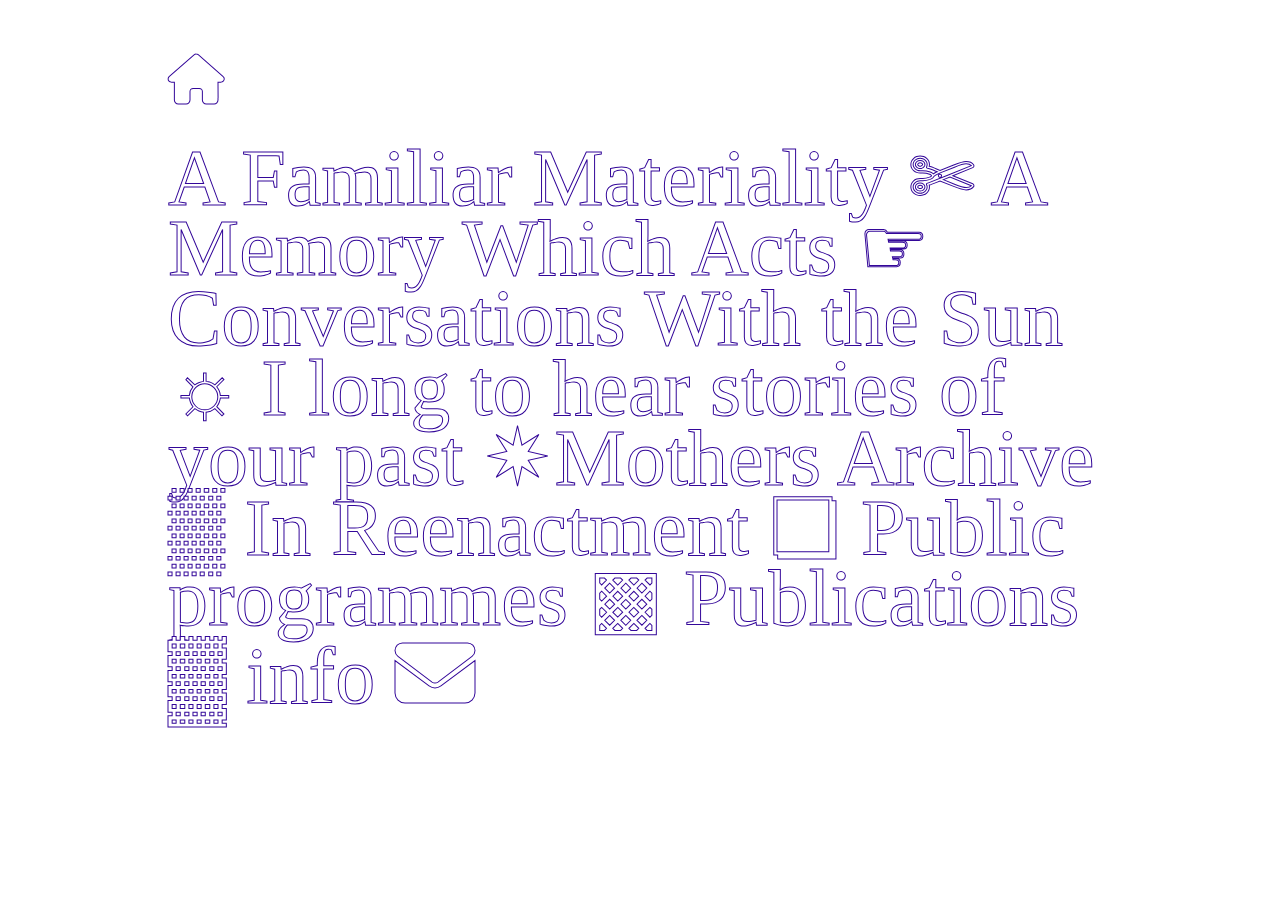
<file: index.html>
<!DOCTYPE html>
<html>
<title>Martina Farrugia</title>
<body>
  <meta name="viewport" content="width=device-width, initial-scale=1.0">

  <link rel="stylesheet" href="https://cdnjs.cloudflare.com/ajax/libs/font-awesome/6.7.2/css/all.min.css">
</head>
<a href="index.html">
  <h1><i class="fa-solid fa-house"></i></h1>
</a>


<p>
<a href="afamiliarmateriality.html"><span>A Familiar Materiality ✄ </span></a>
<a href="amemorywhichacts.html"><span>A Memory Which Acts ☞ </span></a>
<a href="conversationswiththesun.html"><span>Conversations With the Sun ☼ </span></a>
<a href="ilongtohearstoriesofyourpast.html"><span>I long to hear stories of your past ✷</span></a>
<a href="mothersarchive.html"><span>Mothers Archive ▒ </span></a>
<a href="inreenactment.html"><span>In Reenactment ❏ </span></a>
<!-- <a href="astreamofconsciousness.html"><span>A stream of consciousness ☟ </span></a> -->
<a href="publicprograms.html"><span>Public programmes ▩ </span></a>
<a href="publications.html"><span>Publications ▓ </span></a>
<a href="information.html">
  <span>info <i class="fa-solid fa-envelope"></i></span>
</a>
</p>
</body>
</html>

<style>

   /* this is to prevent the hyperlinks from getting the blue and purple hover */
a {
  text-decoration: none;   
  color: inherit;          
}

a:visited {
  color: inherit;          
}

a:hover {
  color: inherit;         
}
h2 {
  text-align: right;
   font-size: 40px;
  color: white;
  -webkit-text-stroke: 0.01px #330799;

}
p {
 text-align: left;
  text-justify: inter-word;
  position: relative;
  width: 100%;
}
body {
font-family: 'Times New Roman', Times, serif;
 padding-left: 160px;
 padding-right: 160px;
 padding-top: 10px;
 padding-bottom: 10px;
}
span {
  font-size: 80px;
  line-height: 70px;
  color: white;
  -webkit-text-stroke: 1px #330799;
}
span:hover {
  font-size: 80px;
   color: #71be52;
     -webkit-text-stroke: 1px #71be52;

}
h1 {
    font-size:50px;
    font-family: sans-serif;
  color: white;
  -webkit-text-stroke: 1px #330799; }
h1:hover {
  font-size: 50px;
   color: #71be52;
     -webkit-text-stroke: 1px #71be52;
  font-style: italic;
}

@media (max-width: 768px) {

  body {
    padding-left: 20px;
    padding-right: 20px;
  }

  p {
    text-align: left;
  }

  span {
    font-size: 40px;
    line-height: 38px;
    -webkit-text-stroke: 0.5px #330799;
  }

  span:hover {
    font-size: 42px;
    -webkit-text-stroke: 0.5px #71be52;
  }

  h1 {
    font-size: 36px;
    -webkit-text-stroke: 0.5px #330799;
  }

  h1:hover {
    font-size: 36px;
    -webkit-text-stroke: 0.5px #71be52;
  }
  
}
</style>
</file>
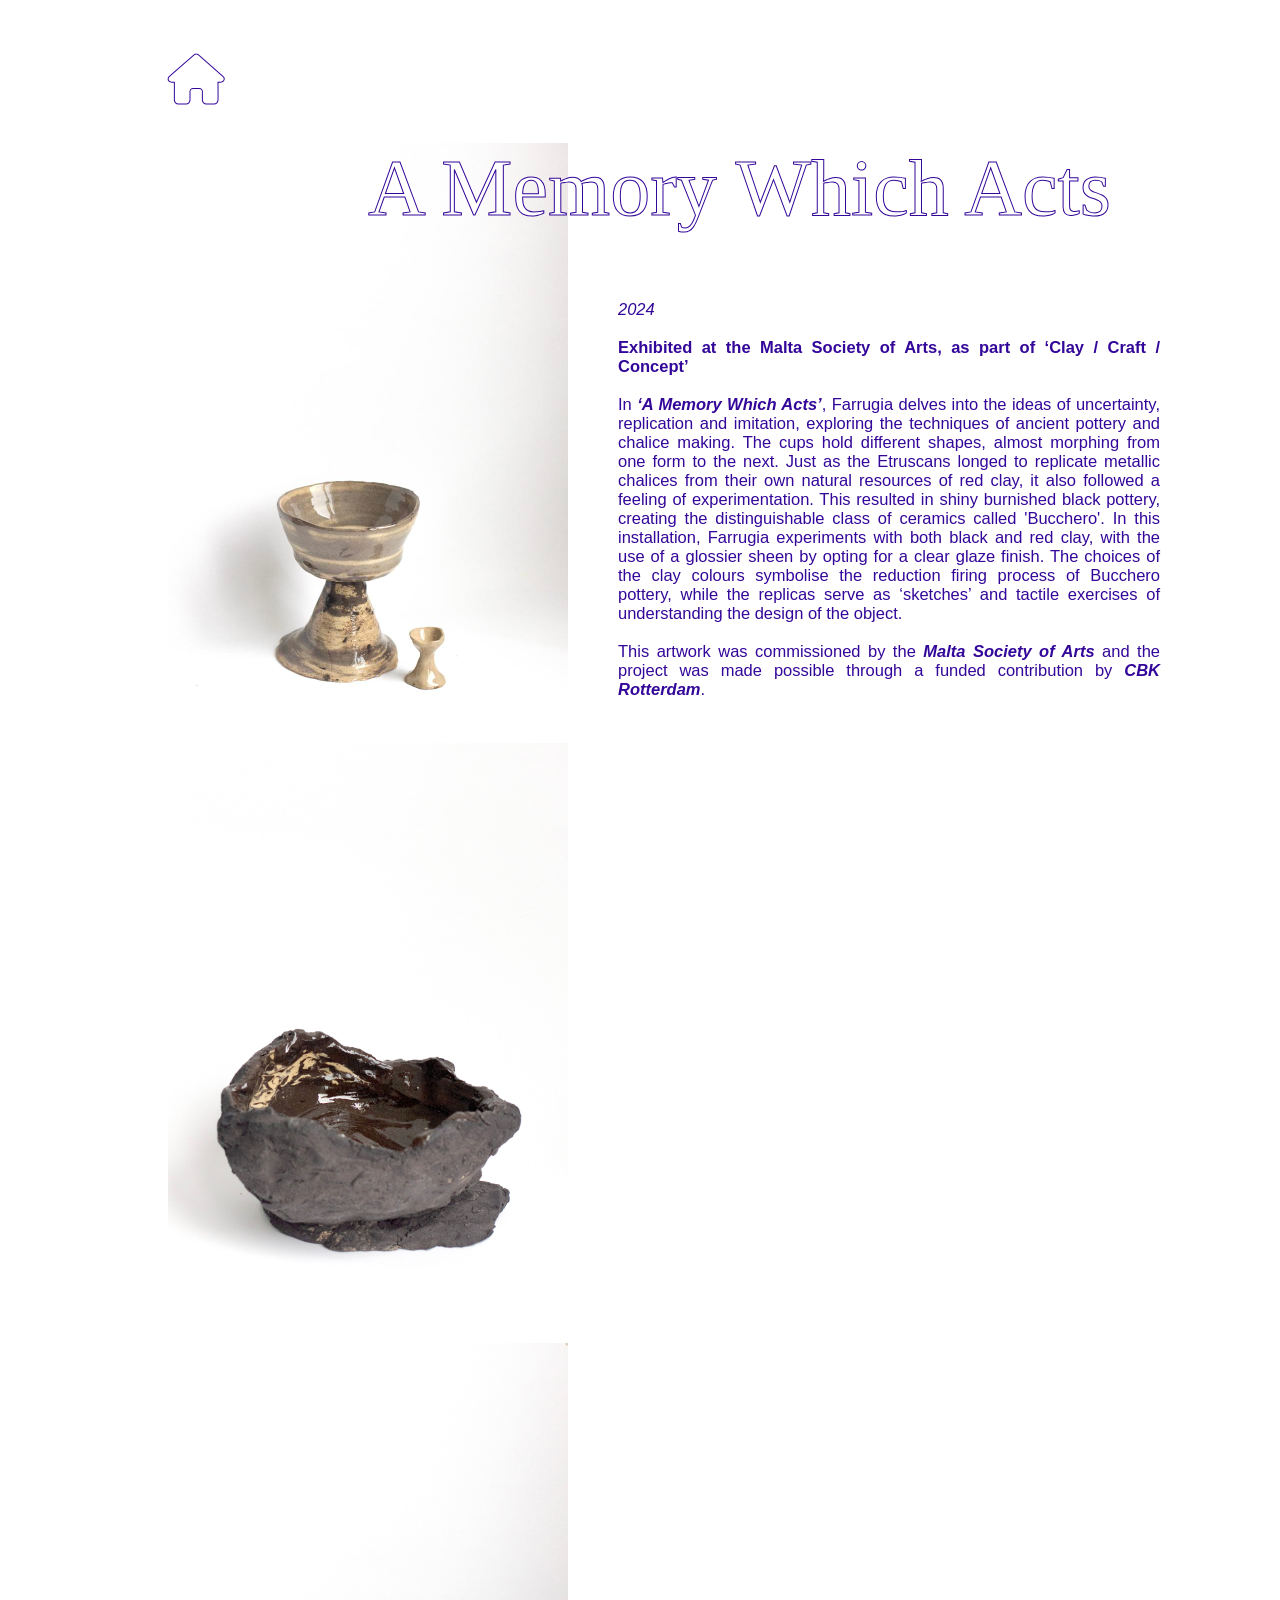
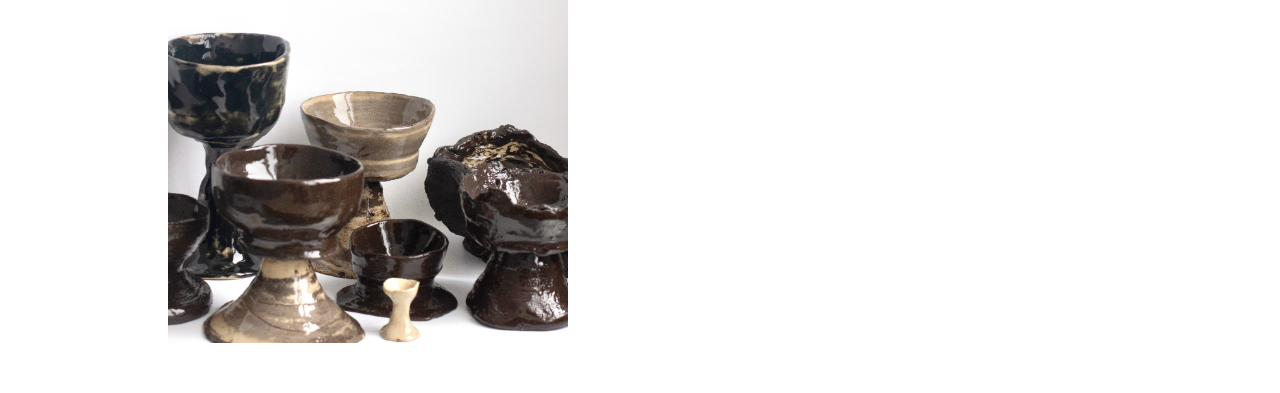
<file: amemorywhichacts.html>
<!DOCTYPE html>
<html>
<head>
    <meta name="viewport" content="width=device-width, initial-scale=1.0">
    <title>Martina Farrugia</title>
    <link rel="stylesheet" href="artworkpages.css">
</head>
<body>
    <link rel="stylesheet" href="https://cdnjs.cloudflare.com/ajax/libs/font-awesome/6.7.2/css/all.min.css">
</head>
<a href="index.html">
  <h1><i class="fa-solid fa-house"></i></h1>
</a>

<div class="content">

  <div class="fixed-column">
    <img src="amwa\chalice1.jpeg" alt="Description">
    <img src="amwa\chalice2.jpeg" alt="Description">
    <img src="amwa\chalice3.jpeg" alt="Description">
  </div>

 <span class="title">
A Memory Which Acts
  <img class="preview"
       src="diagrams/amwa.png">
</span>

  <p>
    <i>2024</i>
    <br><br>
<b>Exhibited at the Malta Society of Arts, as part of ‘Clay / Craft / Concept’</b>
    <br><br>
    In <i><b> ‘A Memory Which Acts’</i></b>, Farrugia delves into the ideas of uncertainty, replication and imitation, exploring the techniques of ancient pottery and chalice making. The cups hold different shapes, almost morphing from one form to the next. Just as the Etruscans longed to replicate metallic chalices from their own natural resources of red clay, it also followed a feeling of experimentation. This resulted in shiny burnished black pottery, creating the distinguishable class of ceramics called 'Bucchero'. In this installation, Farrugia experiments with both black and red clay, with the use of a glossier sheen by opting for a clear glaze finish. The choices of the clay colours symbolise the reduction firing process of Bucchero pottery, while the replicas serve as ‘sketches’ and tactile exercises of understanding the design of the object. 

    <br><br>

    This artwork was commissioned by the <i><b>Malta Society of Arts</i></b> and the project was made possible through a funded contribution by <i><b>CBK Rotterdam</i></b>.
  </p>

</div>
</body>
</html>
</file>
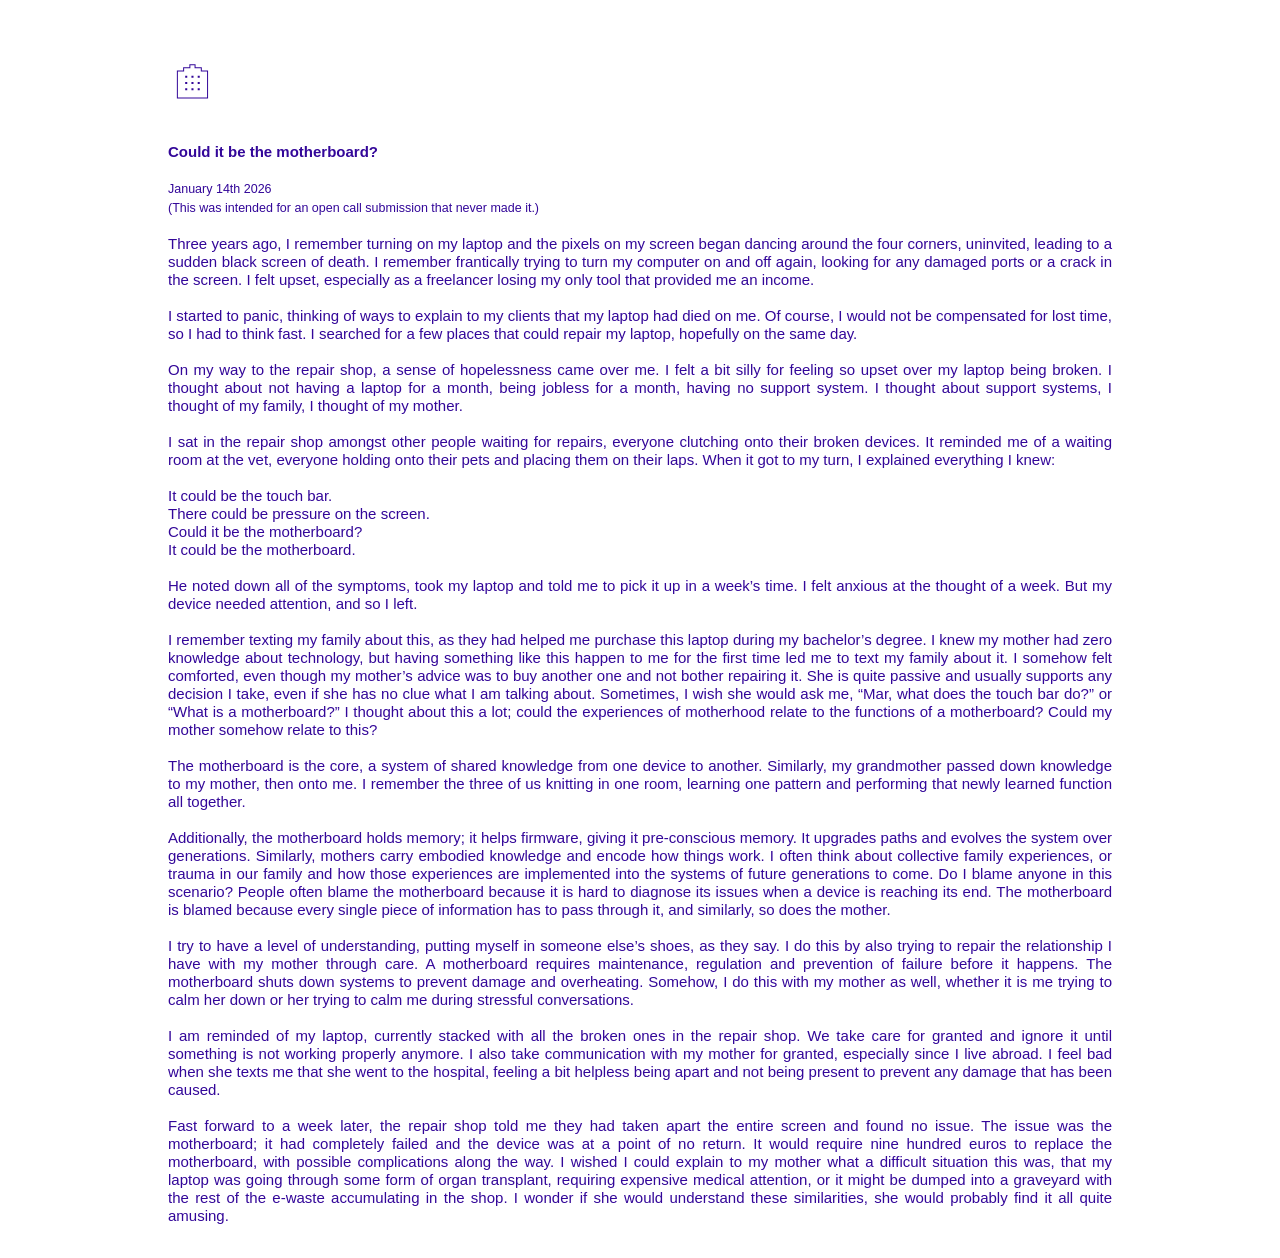
<file: astreamofconsciousness.html>
<!DOCTYPE html>
<html>
<title>Martina Farrugia</title>
<body>

<a href="martinafarrugia.html"><h1>🏠︎</h1></a>

<p>
    <b><large>Could it be the motherboard?</large></b>
    <br> <br>
    <small>January 14th 2026 <br>(This was intended for an open call submission that never made it.)</small>
<br><br>
Three years ago, I remember turning on my laptop and the pixels on my screen began dancing around the four corners, uninvited, 
leading to a sudden black screen of death. I remember frantically trying to turn my computer on and off again, looking for any 
damaged ports or a crack in the screen. I felt upset, especially as a freelancer losing my only tool that provided me an income.
<br><br>
I started to panic, thinking of ways to explain to my clients that my laptop had died on me. Of course, I would not be compensated 
for lost time, so I had to think fast. I searched for a few places that could repair my laptop, hopefully on the same day.
<br><br>

On my way to the repair shop, a sense of hopelessness came over me. I felt a bit silly for feeling so upset over my laptop being 
broken. I thought about not having a laptop for a month, being jobless for a month, having no support system. I thought about 
support systems, I thought of my family, I thought of my mother.
<br><br>

I sat in the repair shop amongst other people waiting for repairs, everyone clutching onto their broken devices. It reminded me
 of a waiting room at the vet, everyone holding onto their pets and placing them on their laps. When it got to my turn, I 
 explained everything I knew:
<br><br>

It could be the touch bar.
<br>
There could be pressure on the screen.
<br>
Could it be the motherboard?
<br>
It could be the motherboard.
<br><br>


He noted down all of the symptoms, took my laptop and told me to pick it up in a week’s time. I felt anxious at the thought of 
a week. But my device needed attention, and so I left.
<br><br>

I remember texting my family about this, as they had helped me purchase this laptop during my bachelor’s degree. I knew my
 mother had zero knowledge about technology, but having something like this happen to me for the first time led me to text my 
 family about it. I somehow felt comforted, even though my mother’s advice was to buy another one and not bother repairing it. 
 She is quite passive and usually supports any decision I take, even if she has no clue what I am talking about. Sometimes, 
 I wish she would ask me, “Mar, what does the touch bar do?” or “What is a motherboard?” I thought about this a lot; could 
 the experiences of motherhood relate to the functions of a motherboard? Could my mother somehow relate to this?
<br><br>

The motherboard is the core, a system of shared knowledge from one device to another. Similarly, my grandmother passed down
 knowledge to my mother, then onto me. I remember the three of us knitting in one room, learning one pattern and performing 
 that newly learned function all together.
<br><br>

Additionally, the motherboard holds memory; it helps firmware, giving it pre-conscious memory. It upgrades paths and evolves
 the system over generations. Similarly, mothers carry embodied knowledge and encode how things work. I often think about 
 collective family experiences, or trauma in our family and how those experiences are implemented into the systems of future
  generations to come. Do I blame anyone in this scenario? People often blame the motherboard because it is hard to diagnose 
  its issues when a device is reaching its end. The motherboard is blamed because every single piece of information has to 
  pass through it, and similarly, so does the mother.
<br><br>

I try to have a level of understanding, putting myself in someone else’s shoes, as they say. I do this by also trying to 
repair the relationship I have with my mother through care. A motherboard requires maintenance, regulation and prevention 
of failure before it happens. The motherboard shuts down systems to prevent damage and overheating. Somehow, I do this with 
my mother as well, whether it is me trying to calm her down or her trying to calm me during stressful conversations.
<br><br>




I am reminded of my laptop, currently stacked with all the broken ones in the repair shop. We take care for granted and 
ignore it until something is not working properly anymore. I also take communication with my mother for granted, especially
since I live abroad. I feel bad when she texts me that she went to the hospital, feeling a bit helpless being apart and not 
being present to prevent any damage that has been caused.
<br><br>

Fast forward to a week later, the repair shop told me they had taken apart the entire screen and found no issue. The issue 
was the motherboard; it had completely failed and the device was at a point of no return. It would require nine hundred 
euros to replace the motherboard, with possible complications along the way. I wished I could explain to my mother what 
a difficult situation this was, that my laptop was going through some form of organ transplant, requiring expensive medical 
attention, or it might be dumped into a graveyard with the rest of the e-waste accumulating in the shop. I wonder if she would 
understand these similarities, she would probably find it all quite amusing.

</p>
</body>
</html>

<style>

   /* this is to prevent the hyperlinks from getting the blue and purple hover */
a {
  text-decoration: none;   
  color: inherit;          
}

a:visited {
  color: inherit;          
}

a:hover {
  color: inherit;         
}
h2 {
  text-align: right;
   font-size: 40px;
  color: white;
  -webkit-text-stroke: 0.01px #330799;

}
p {
 text-align: justify;
  text-justify: inter-word;
  position: relative;
  width: 100%;
   font-size: 15px;
  line-height: 18px;
  color:#330799;
  font-family:sans-serif;}
body {

 padding-left: 160px;
 padding-right: 160px;
 padding-top: 10px;
 padding-bottom: 10px;
}
span {
  font-size: 80px;
  line-height: 70px;
  color: white;
  -webkit-text-stroke: 1px #330799;
}
span:hover {
  font-size: 80px;
   color: #71be52;
     -webkit-text-stroke: 1px #71be52;
  font-style: italic;
}
h1 {
    font-size:50px;
    font-family: sans-serif;
  color: white;
  -webkit-text-stroke: 1px #330799; }
h1:hover {
  font-size: 50px;
   color: #71be52;
     -webkit-text-stroke: 1px #71be52;
  font-style: italic;
}
</style>
</file>
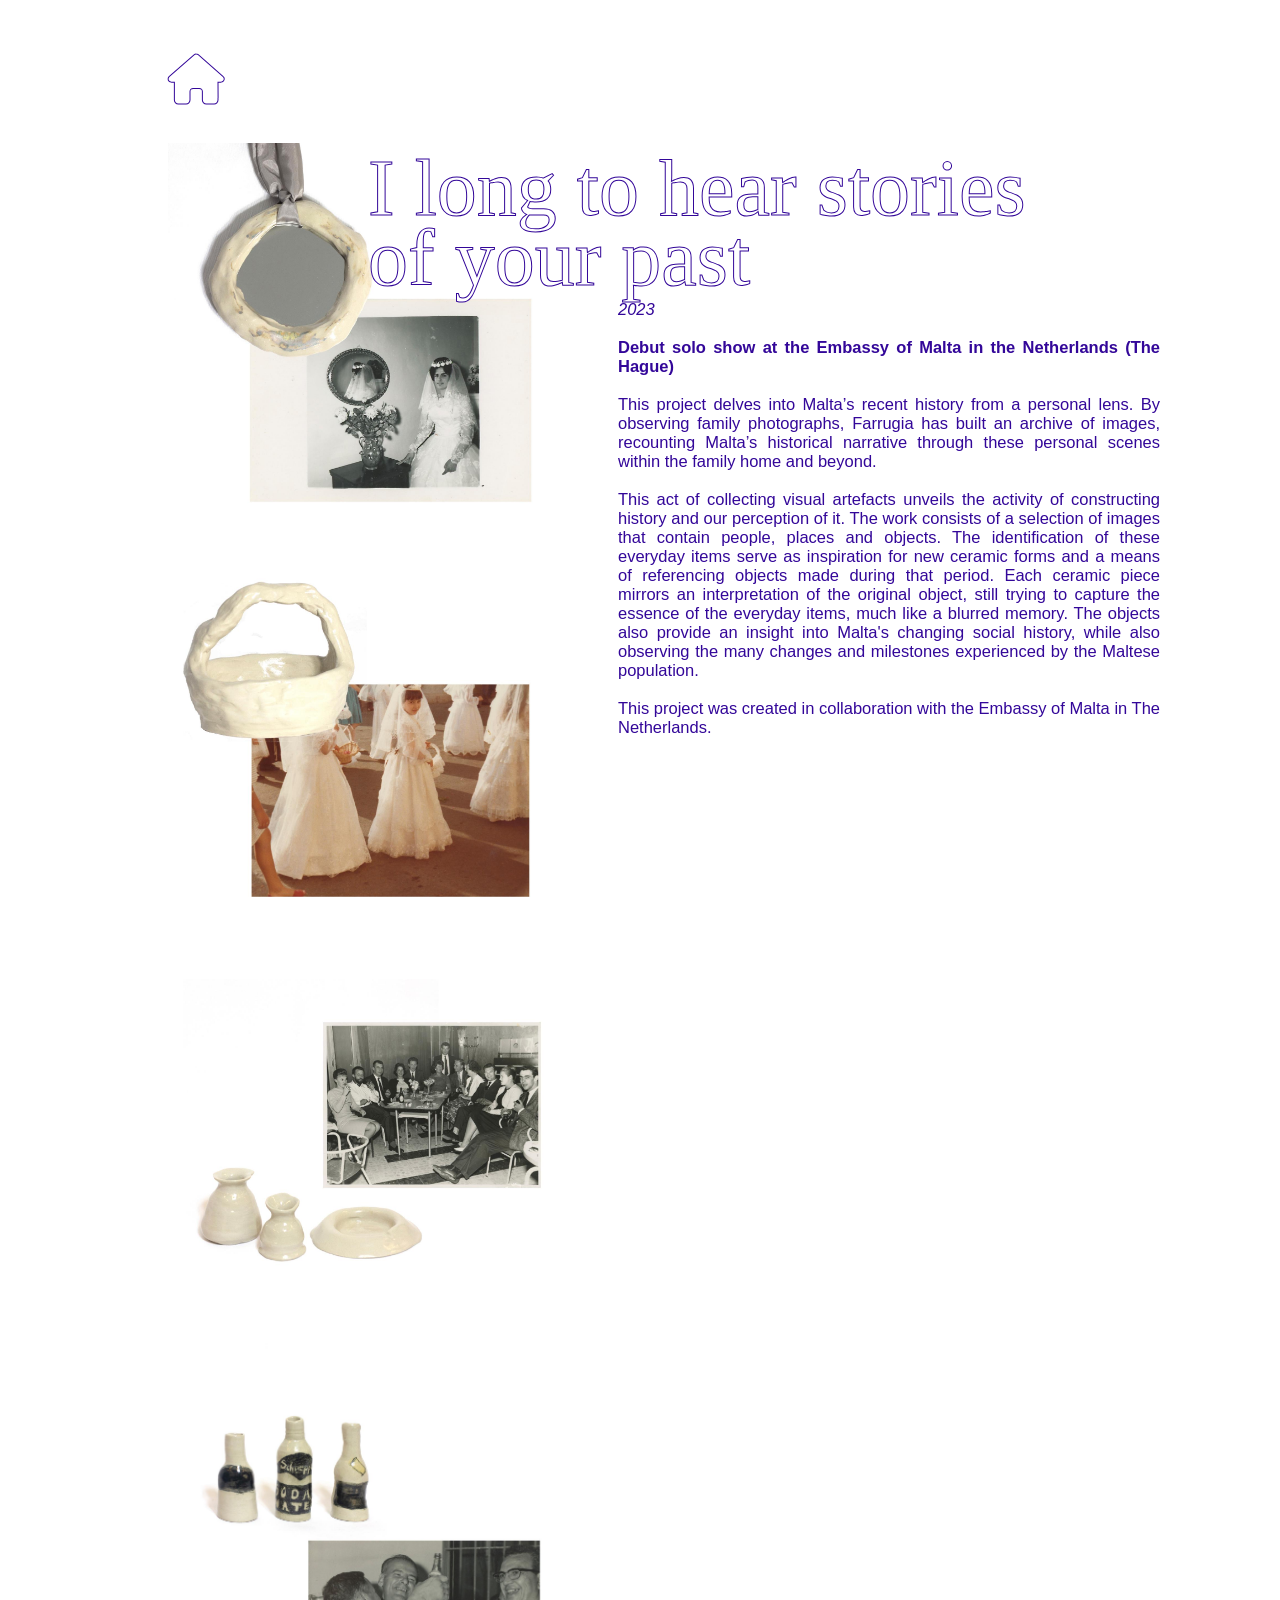
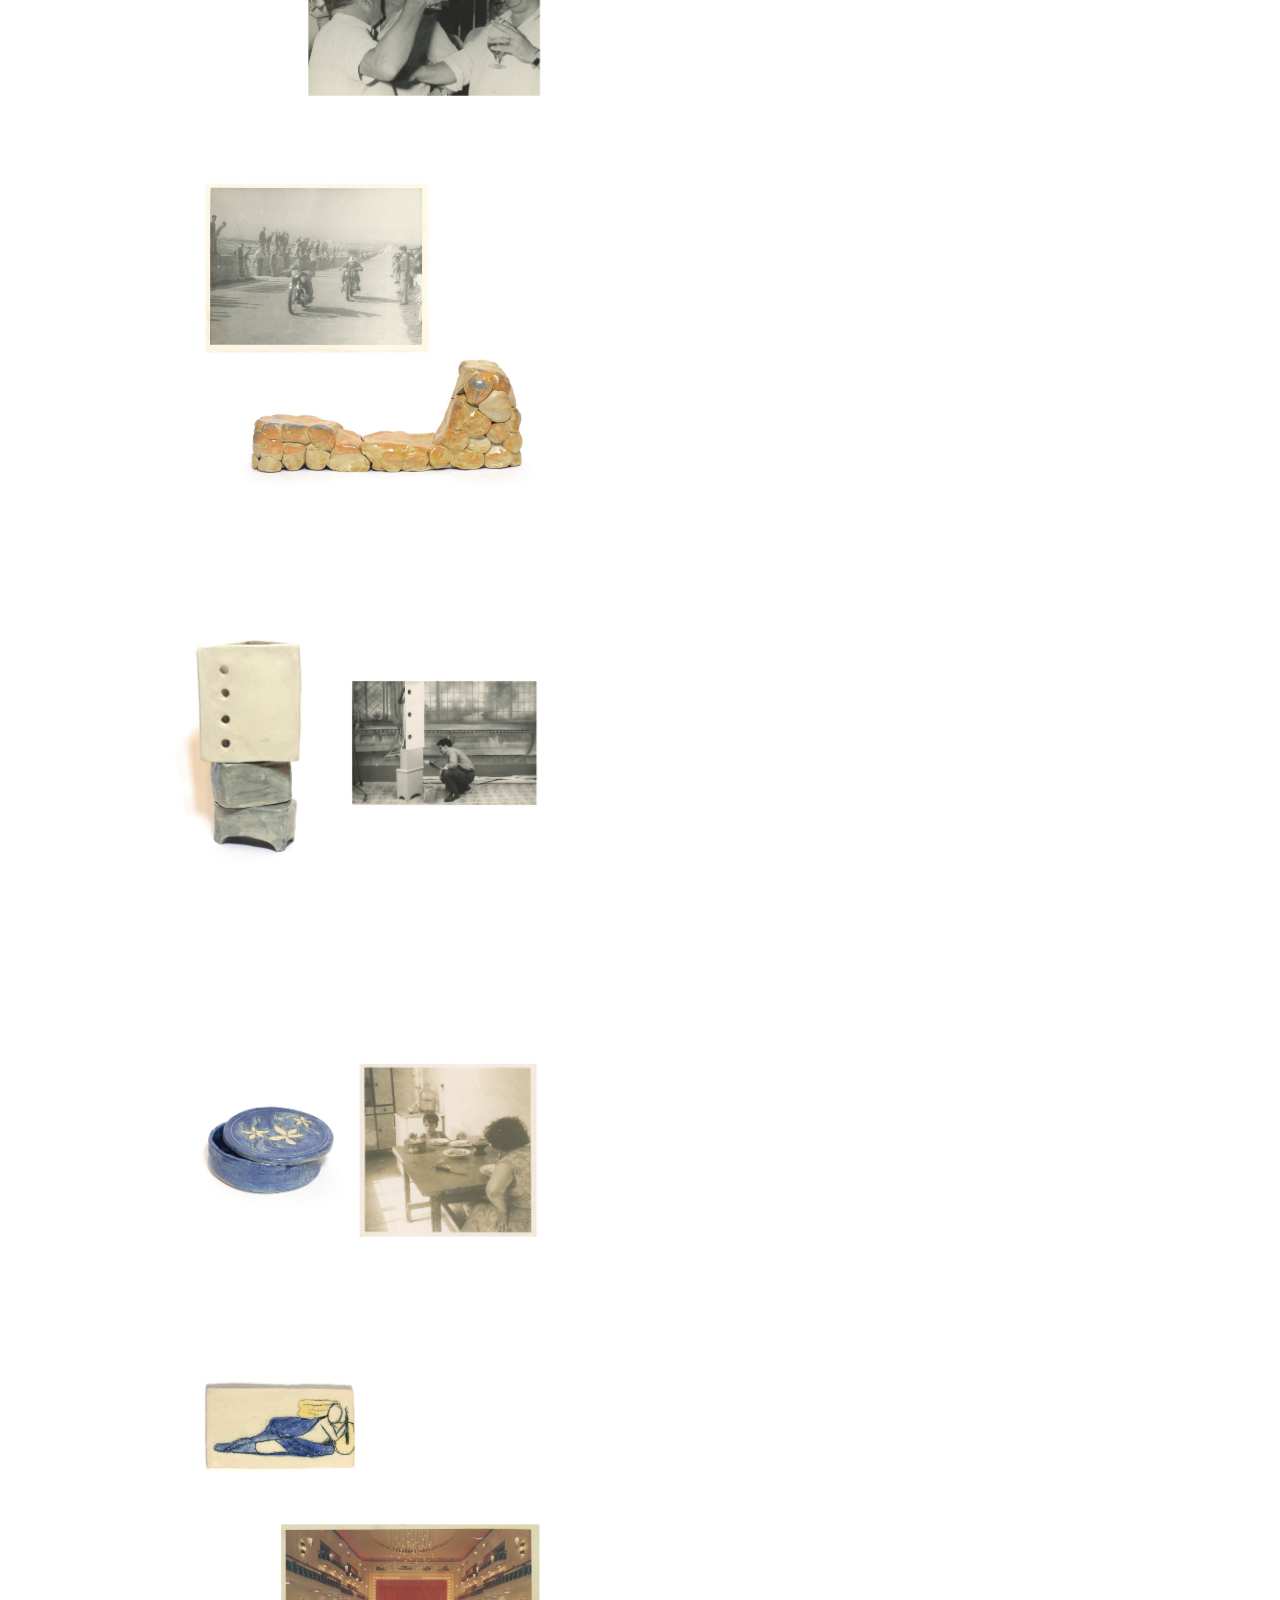
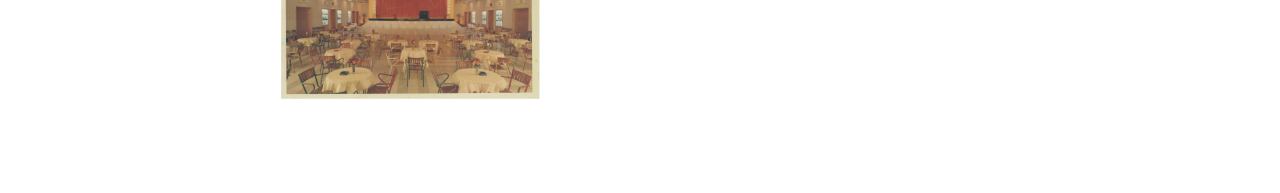
<file: ilongtohearstoriesofyourpast.html>
<!DOCTYPE html>
<html>
<head>
    <meta name="viewport" content="width=device-width, initial-scale=1.0">
    <title>Martina Farrugia</title>
    <link rel="stylesheet" href="artworkpages.css">
</head>
<body>
    <link rel="stylesheet" href="https://cdnjs.cloudflare.com/ajax/libs/font-awesome/6.7.2/css/all.min.css">
</head>
<a href="index.html">
  <h1><i class="fa-solid fa-house"></i></h1>
</a>

<div class="content">

  <div class="fixed-column">
    <img src="ilongtohearstoriesofyourpast/nanna2.jpg" alt="Description">
    <img src="ilongtohearstoriesofyourpast/basket.jpg" alt="Description">
    <img src="ilongtohearstoriesofyourpast/party people visual.jpg" alt="Description">
    <img src="ilongtohearstoriesofyourpast/schwepps visual.jpg" alt="Description">
    <img src="ilongtohearstoriesofyourpast/sejjieh visual.jpg" alt="Description">
    <img src="ilongtohearstoriesofyourpast/speaker visual.jpg" alt="Description">
    <img src="ilongtohearstoriesofyourpast/tin lid visual .jpg" alt="Description">
    <img src="ilongtohearstoriesofyourpast/Untitled-2.jpg" alt="Description">
  
  </div>

   <span class="title">
  I long to hear stories of your past
  <img class="preview"
       src="/diagrams/ilthsoyp.png"s>
</span>

  <p>
    <i>2023</i>
    <br><br>
<b>Debut solo show at the Embassy of Malta in the Netherlands (The Hague)</b>
    <br><br>
    This project delves into Malta’s recent history from a personal lens. By observing family photographs, Farrugia has built an archive of images, recounting Malta’s historical narrative through these personal scenes within the family home and beyond.
    <br><br>
    This act of collecting visual artefacts unveils the activity of constructing history and our perception of it. The work consists of a selection of images that contain people, places and objects. The identification of these everyday items serve as inspiration for new ceramic forms and a means of referencing objects made during that period. Each ceramic piece mirrors an interpretation of the original object, still trying to capture the essence of the everyday items, much like a blurred memory. The objects also provide an insight into Malta's changing social history, while also observing the many changes and milestones experienced by the Maltese population.
    <br><br>
    This project was created in collaboration with the Embassy of Malta in The Netherlands.
    </p>

</div>
</body>
</html>
</file>
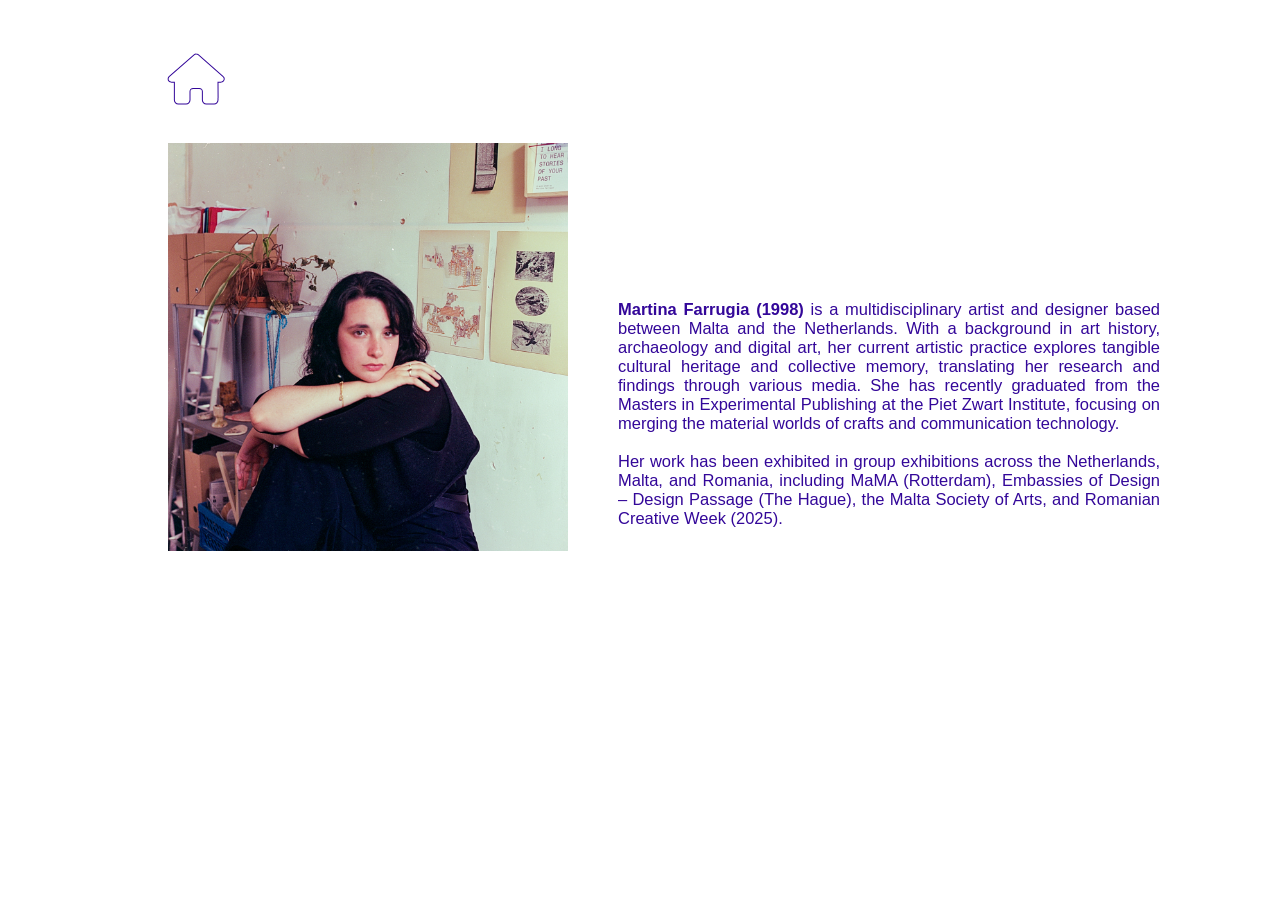
<file: information.html>
<!DOCTYPE html>
<html>
<head>
    <meta name="viewport" content="width=device-width, initial-scale=1.0">
    <title>Martina Farrugia</title>
    <link rel="stylesheet" href="artworkpages.css">
</head>
<body>
    <link rel="stylesheet" href="https://cdnjs.cloudflare.com/ajax/libs/font-awesome/6.7.2/css/all.min.css">
</head>
<a href="index.html">
  <h1><i class="fa-solid fa-house"></i></h1>
</a>

<div class="content">

    <div class="fixed-column">
        <img src="info/martina-15.jpg" alt="Description">
    </div>

    <p>
        <b>Martina Farrugia (1998)</b> <large>is a multidisciplinary artist and designer based between Malta and the Netherlands. With a background in art history, archaeology and digital art, her current artistic practice explores tangible cultural heritage and collective memory, translating her research and findings through various media. She has recently graduated from the Masters in Experimental Publishing at the Piet Zwart Institute, focusing on merging the material worlds of crafts and communication technology.
<br><br>
Her work has been exhibited in group exhibitions across the Netherlands, Malta, and Romania, including MaMA (Rotterdam), Embassies of Design – Design Passage (The Hague), the Malta Society of Arts, and Romanian Creative Week (2025).</large>

    </p>

</div>

</body>
</html>
</file>
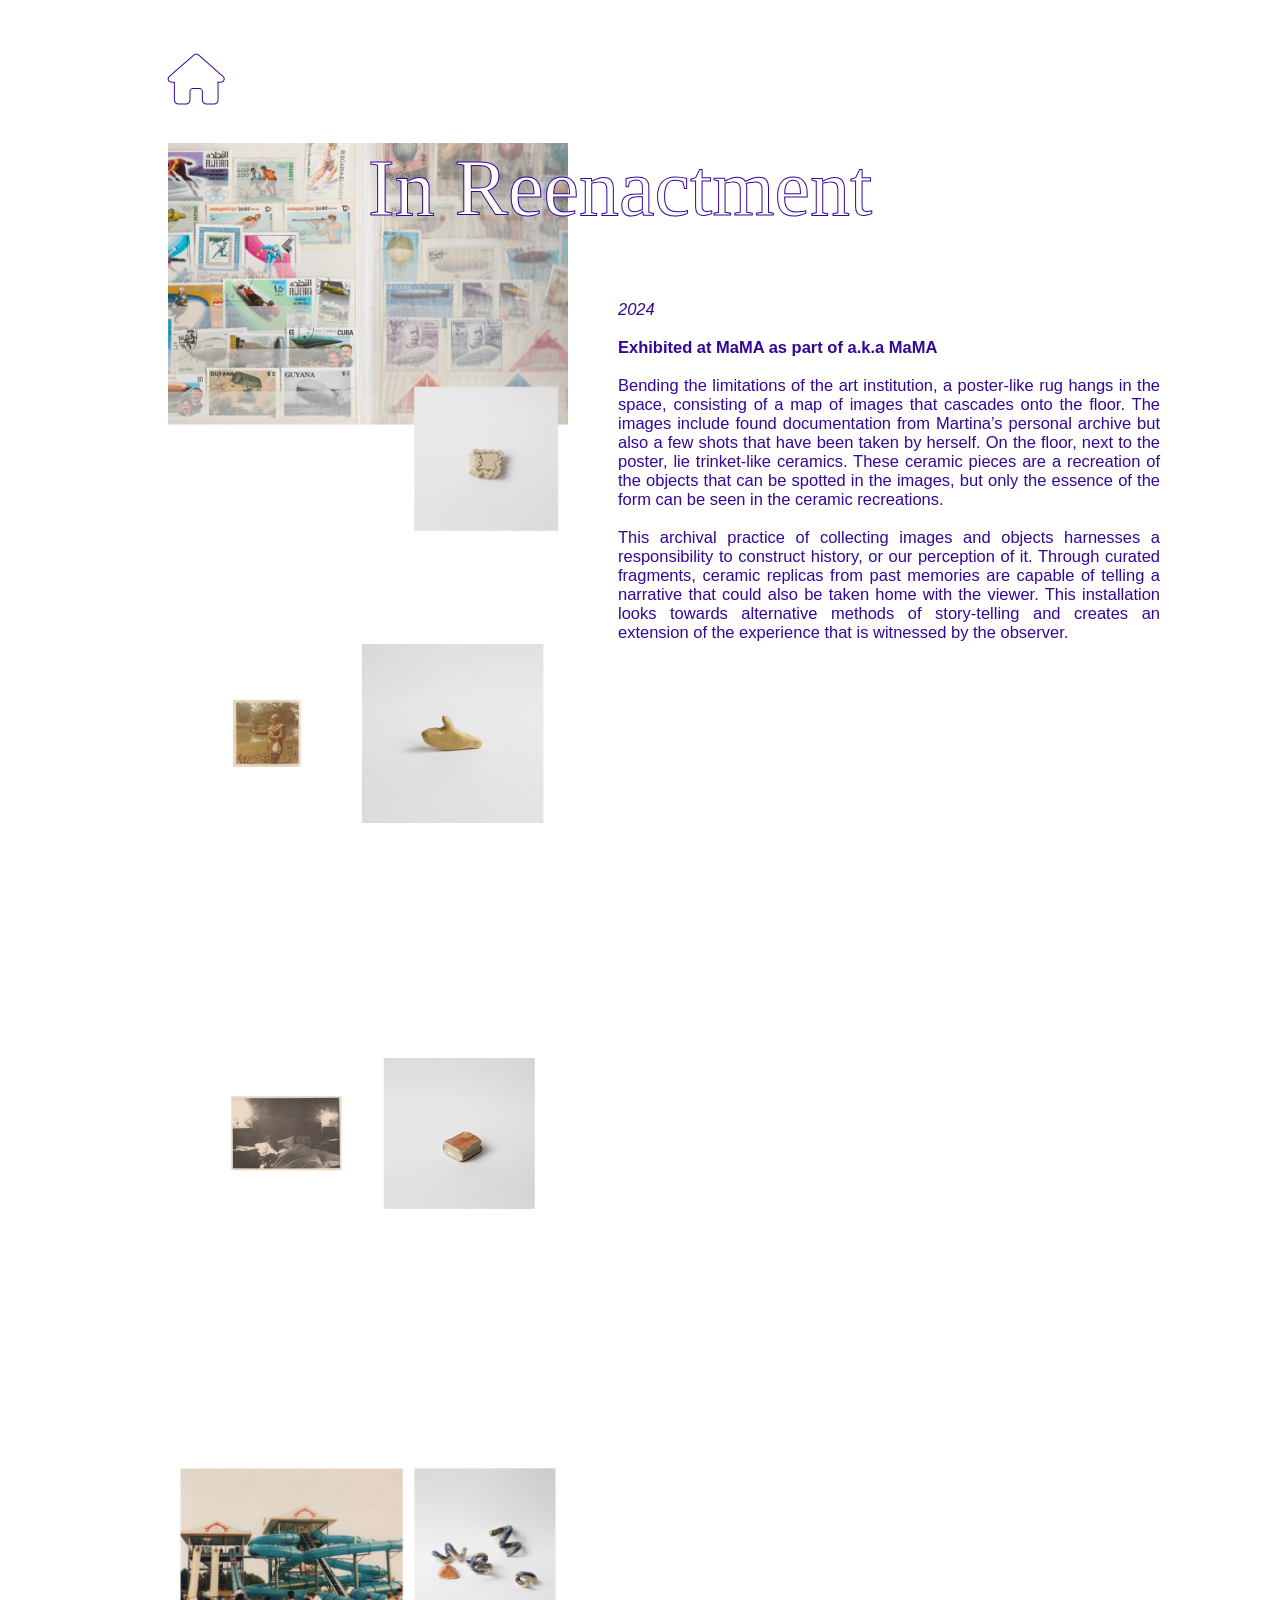
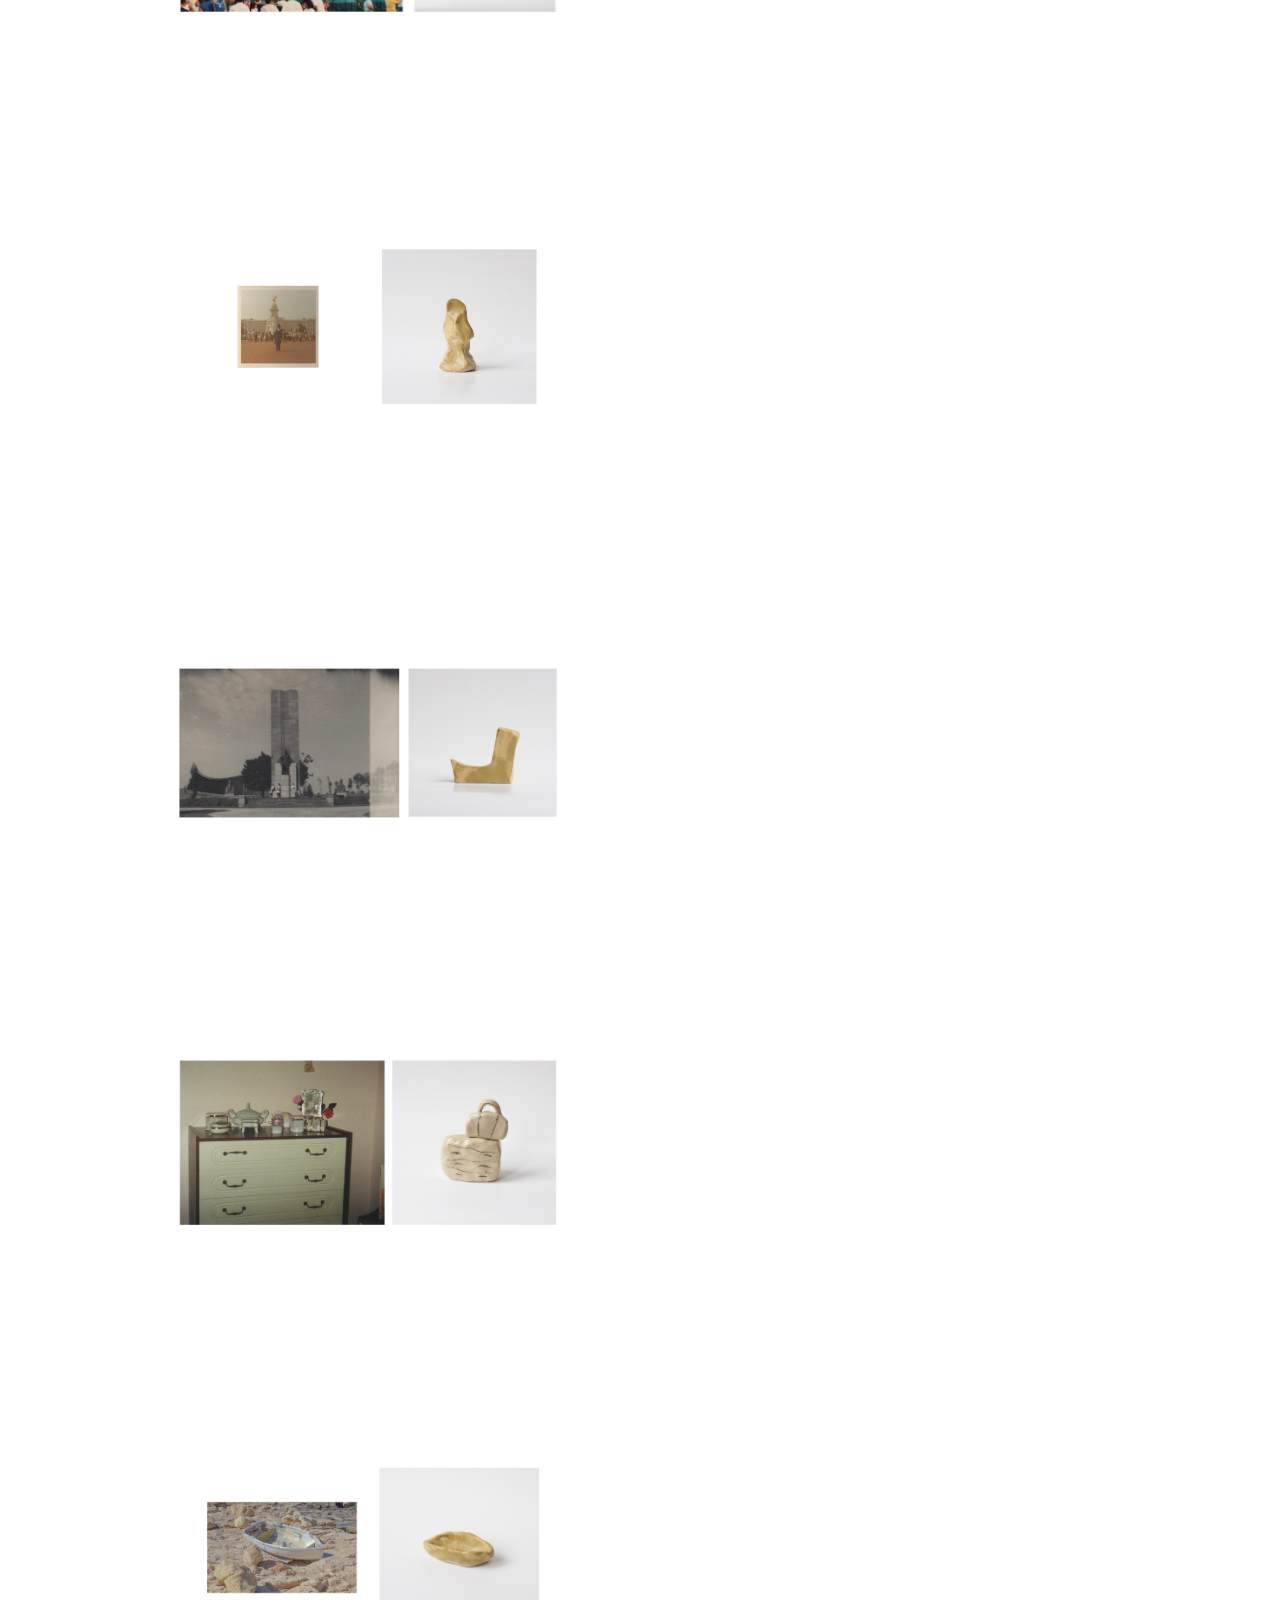
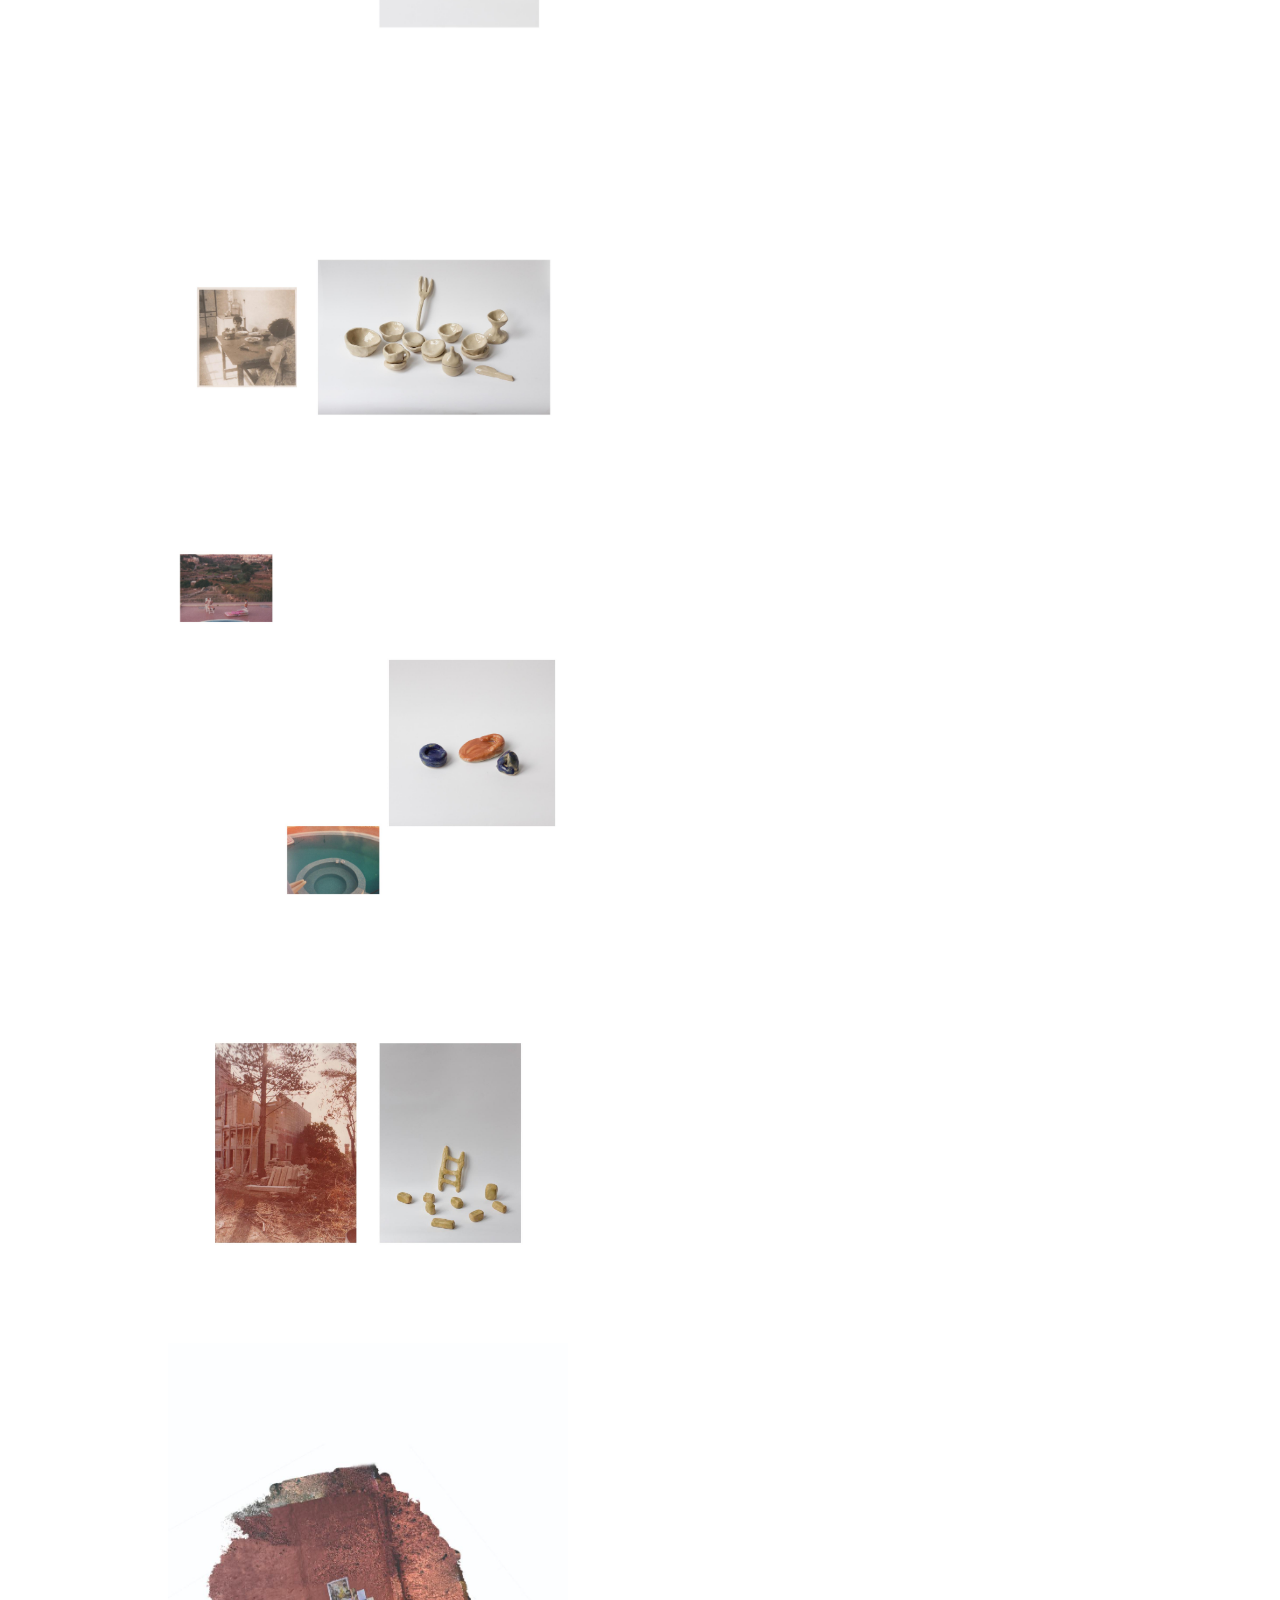
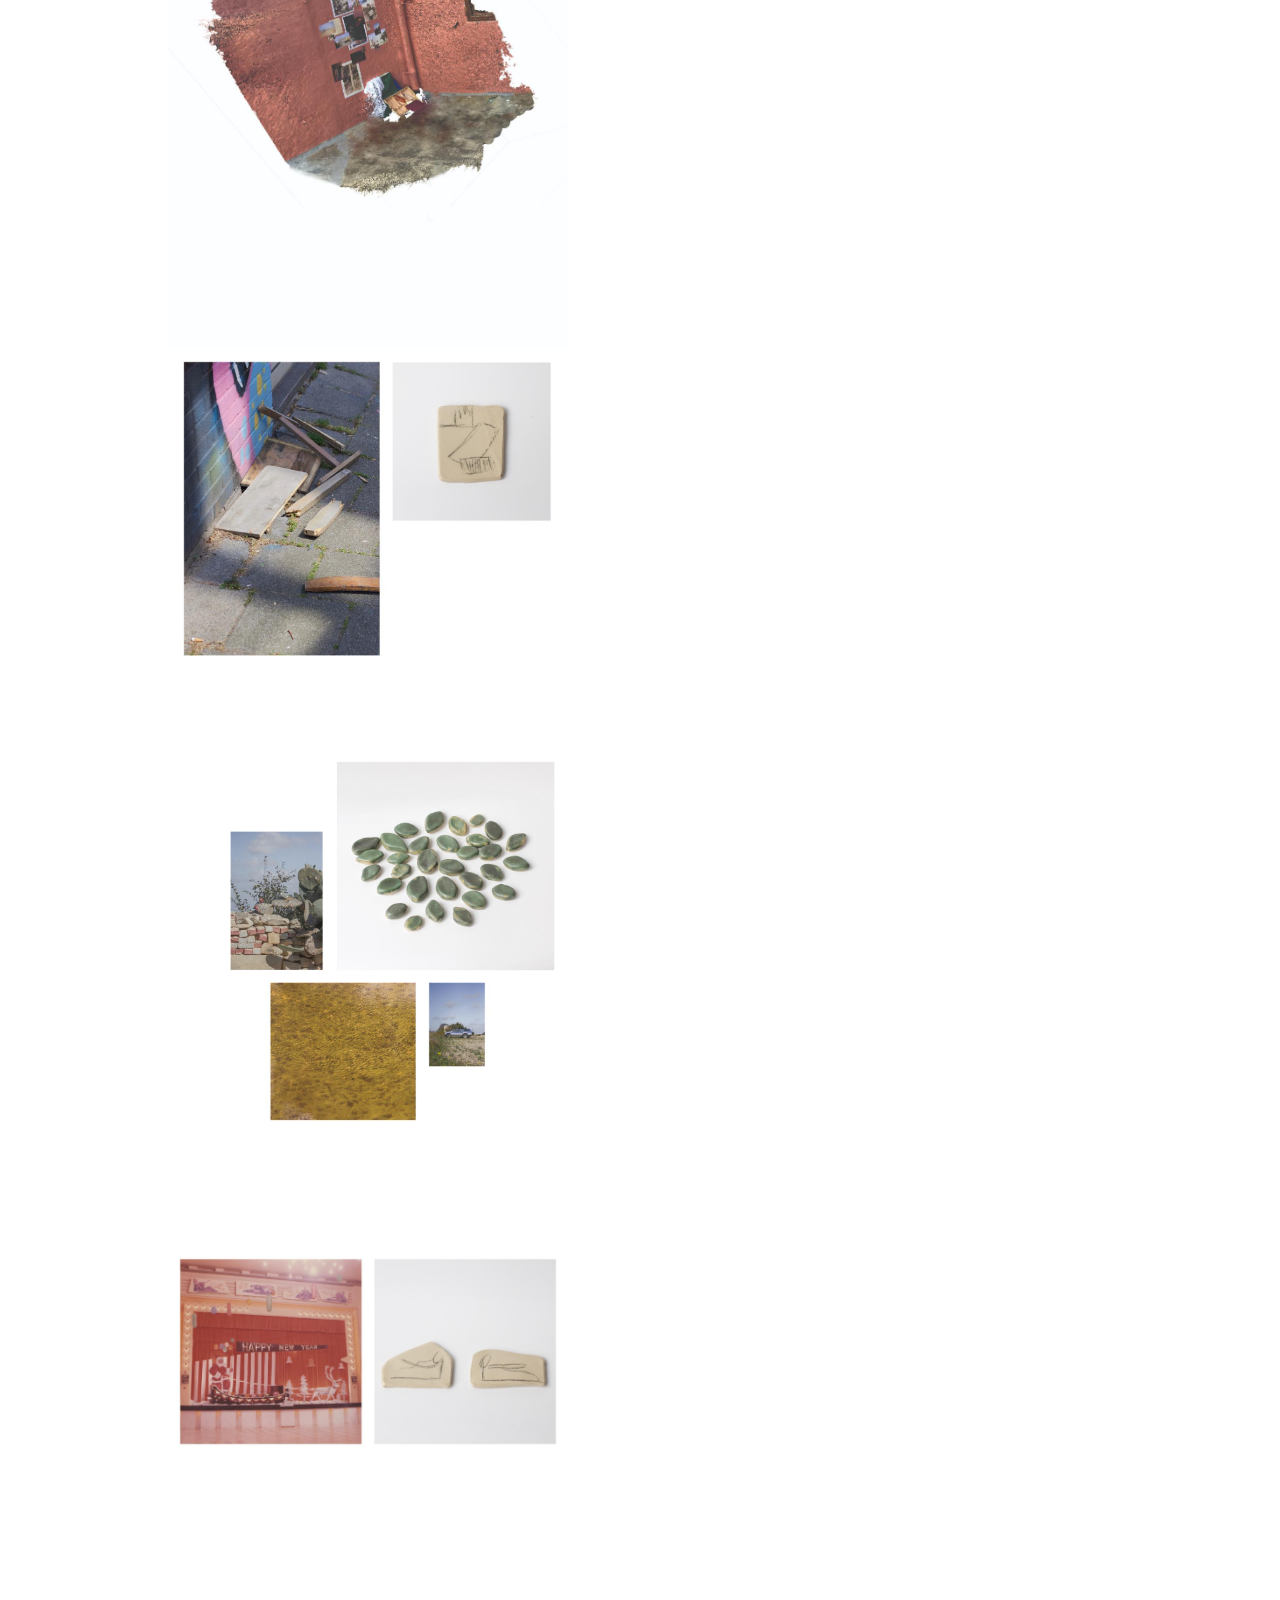
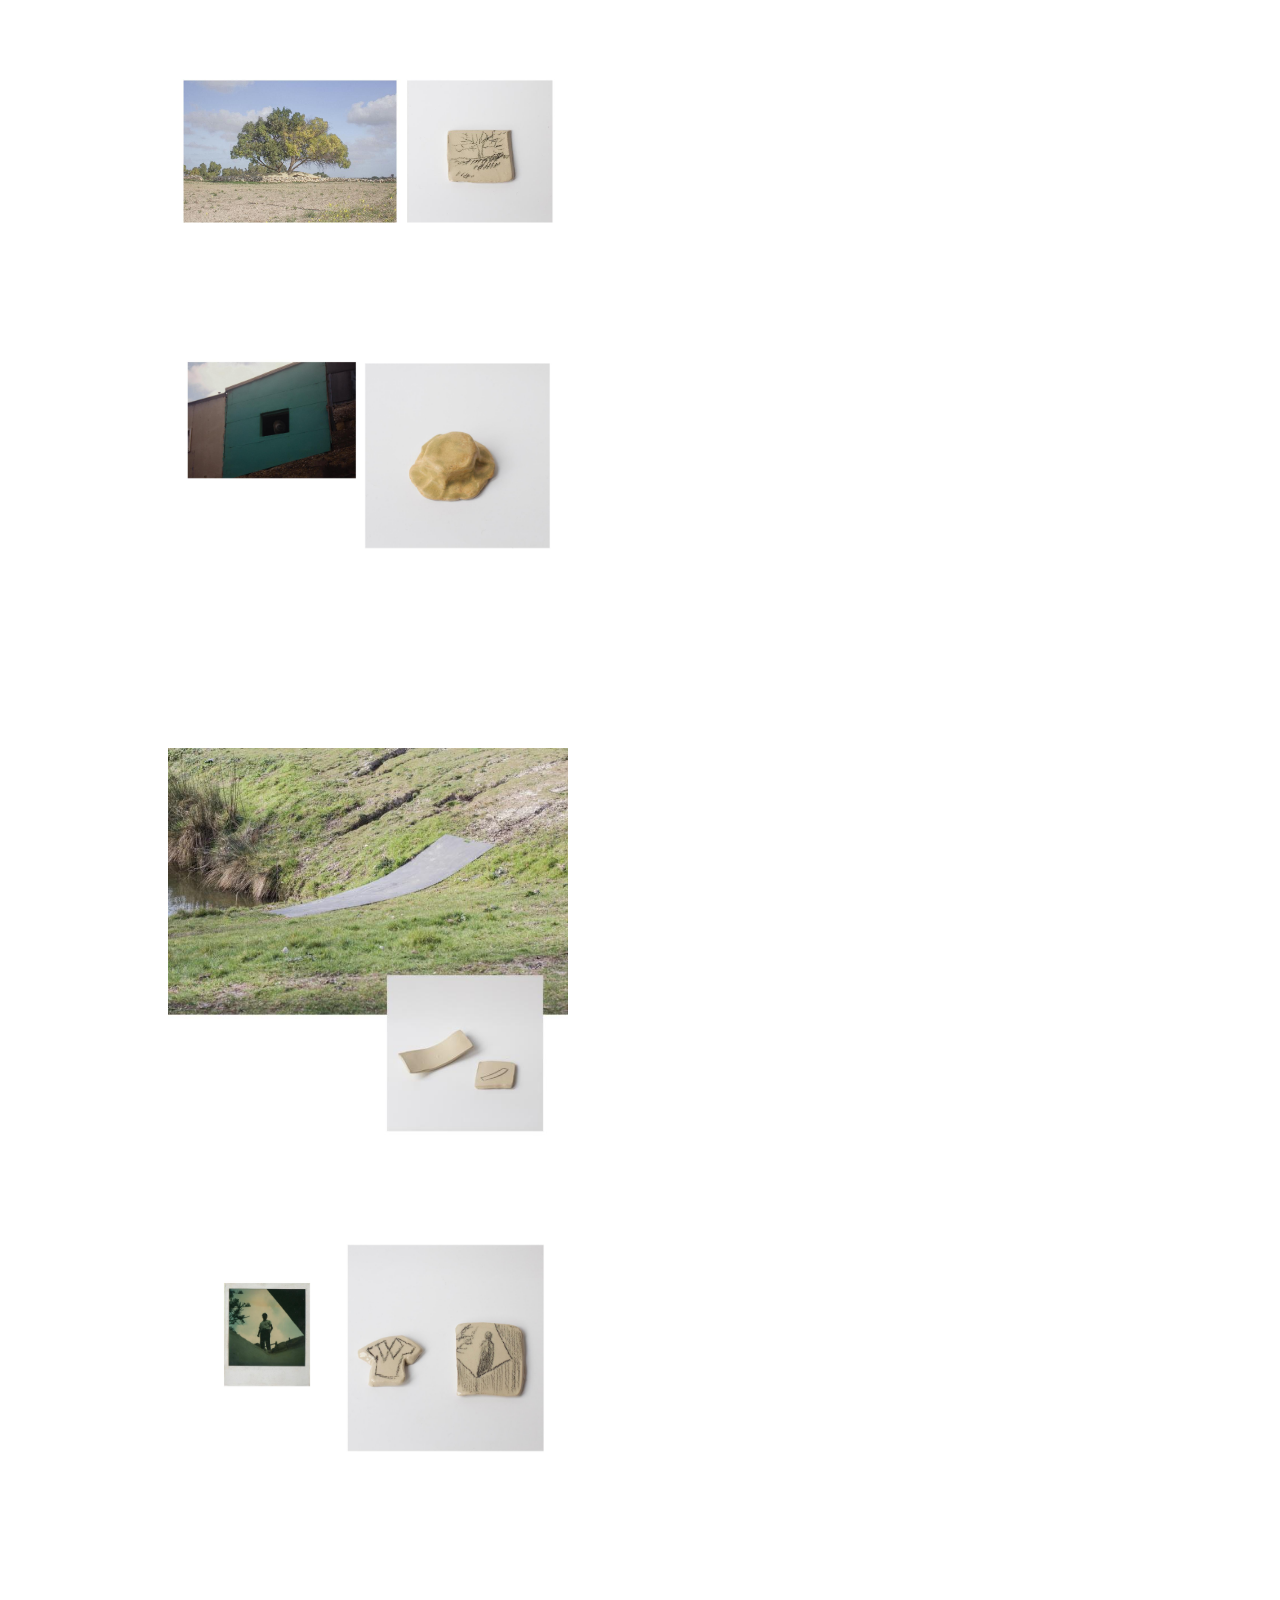
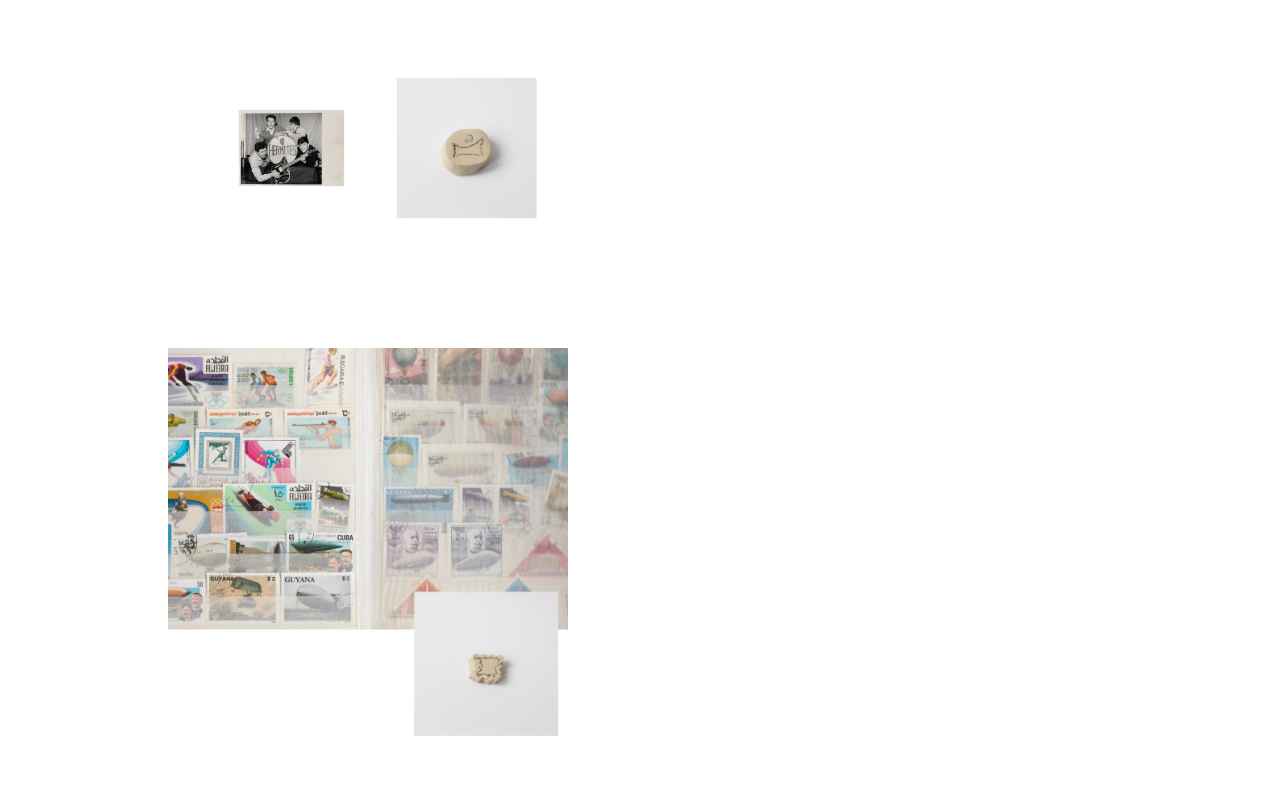
<file: inreenactment.html>
<!DOCTYPE html>
<html>
<head>
    <meta name="viewport" content="width=device-width, initial-scale=1.0">
    <title>Martina Farrugia</title>
    <link rel="stylesheet" href="artworkpages.css">
</head>
<body>
    <link rel="stylesheet" href="https://cdnjs.cloudflare.com/ajax/libs/font-awesome/6.7.2/css/all.min.css">
</head>
<a href="index.html">
  <h1><i class="fa-solid fa-house"></i></h1>
</a>

<div class="content">

  <div class="fixed-column">
    <img src="inreenactment/Artboard 10@6x-100.jpg" alt="Description">
    <img src="inreenactment/Artboard 11@6x-100.jpg" alt="Description">
    <img src="inreenactment/Artboard 12@6x-100.jpg" alt="Description">
    <img src="inreenactment/Artboard 14@6x-100.jpg" alt="Description">
    <img src="inreenactment/Artboard 15@6x-100.jpg" alt="Description">
    <img src="inreenactment/Artboard 16@6x-100.jpg" alt="Description">
    <img src="inreenactment/Artboard 17@6x-100.jpg" alt="Description">
    <img src="inreenactment/Artboard 18@6x-100.jpg" alt="Description">
    <img src="inreenactment/Artboard 19@6x-100.jpg" alt="Description">
    <img src="inreenactment/Artboard 20@6x-100.jpg" alt="Description">
    <img src="inreenactment/Artboard 21@6x-100.jpg" alt="Description">
    <img src="inreenactment/Artboard 1@7x-100.jpg" alt="Description">
    <img src="inreenactment/Artboard 2@6x-100.jpg" alt="Description">
    <img src="inreenactment/Artboard 3@6x-100.jpg" alt="Description">
    <img src="inreenactment/Artboard 4@6x-100.jpg" alt="Description">
    <img src="inreenactment/Artboard 5@6x-100.jpg" alt="Description">
    <img src="inreenactment/Artboard 6@6x-100.jpg" alt="Description">
    <img src="inreenactment/Artboard 7@6x-100.jpg" alt="Description">
    <img src="inreenactment/Artboard 8@6x-100.jpg" alt="Description">
    <img src="inreenactment/Artboard 9@6x-100.jpg" alt="Description">
    <img src="inreenactment/Artboard 10@6x-100.jpg" alt="Description">
 
   


  </div>
 <span class="title">
  In Reenactment
  <img class="preview"
       src="diagrams/inreenactment.png"s>
</span>

  <p>
    <i>2024</i>
    <br><br>
<b>Exhibited at MaMA as part of a.k.a MaMA</b>
    <br><br>
    Bending the limitations of the art institution, a poster-like rug hangs in the space, consisting of a map of images that cascades onto the floor. The images include found documentation from Martina’s personal archive but also a few shots that have been taken by herself. On the floor, next to the poster, lie trinket-like ceramics. These ceramic pieces are a recreation of the objects that can be spotted in the images, but only the essence of the form can be seen in the ceramic recreations.
    <br><br>
    This archival practice of collecting images and objects harnesses a responsibility to construct history, or our perception of it. Through curated fragments, ceramic replicas from past memories are capable of telling a narrative that could also be taken home with the viewer. This installation looks towards alternative methods of story-telling and creates an extension of the experience that is witnessed by the observer.
  </p>

</div>
</body>
</html>
</file>
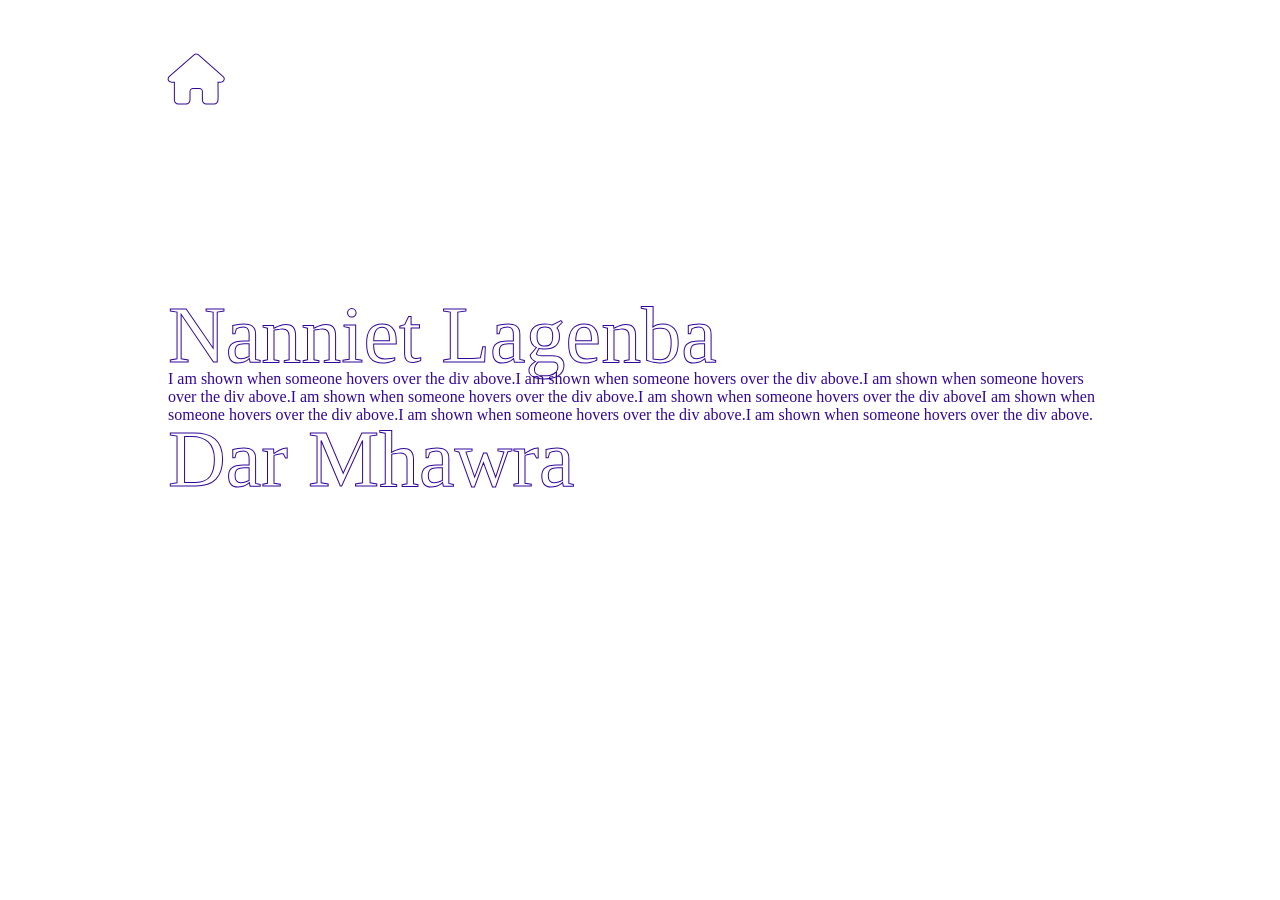
<file: publications.html>
<!DOCTYPE html>
<html>
<head>
    <meta name="viewport" content="width=device-width, initial-scale=1.0">
    <title>Martina Farrugia</title>
    <link rel="stylesheet" href="artworkpages.css">
</head>
<body>
    <link rel="stylesheet" href="https://cdnjs.cloudflare.com/ajax/libs/font-awesome/6.7.2/css/all.min.css">
</head>
<a href="index.html">
  <h1><i class="fa-solid fa-house"></i></h1>
</a>

<p>
<div class="myDIV"><span>Nanniet Lagenba </span></div> 
<div class="hide">I am shown when someone hovers over the div above.I am shown when someone hovers over the div above.I am shown when someone hovers over the div above.I am shown when someone hovers over the div above.I am shown when someone hovers over the div aboveI am shown when someone hovers over the div above.I am shown when someone hovers over the div above.I am shown when someone hovers over the div above.</div>
<span>Dar Mhawra</span> 

</p>
</body>
</html>

<style>

a {
  text-decoration: none;   
  color: inherit;          
}

a:visited {
  color: inherit;          
}

a:hover {
  color: inherit;         
}
h2 {
  text-align: right;
   font-size: 40px;
  color: white;
  -webkit-text-stroke: 0.01px #330799;

}
p {
 text-align: justify;
  text-justify: inter-word;
  position: relative;
  width: 100%;
}
body {
font-family: 'Times New Roman', Times, serif;
 padding-left: 160px;
 padding-right: 160px;
 padding-top: 10px;
 padding-bottom: 10px;
}
span {
  font-size: 80px;
  line-height: 70px;
  color: white;
  -webkit-text-stroke: 1px #330799;
}
span:hover {
  font-size: 80px;
   color: #71be52;
     -webkit-text-stroke: 1px #71be52;
  font-style: italic;
}
h1 {
    font-size:50px;
    font-family: sans-serif;
  color: white;
  -webkit-text-stroke: 1px #330799; }
h1:hover {
  font-size: 50px;
   color: #71be52;
     -webkit-text-stroke: 1px #71be52;
  font-style: italic;
}
</style>
</file>
<file: artworkpages.css>
body {
  font-family: 'Times New Roman', Times, serif;
  padding-left: 160px;
  padding-right: 160px;
  padding-top: 10px;
  padding-bottom: 10px;
  color: #330799;
}

.content {
  position: relative; /* for the overlap */
}

/* image column */
.fixed-column {
  float: left;
  width: 400px;
  display: flex;
  flex-direction: column;
  align-items: center;
  gap: 0px;
  margin-right: 20px;
  padding-bottom: 50px;
}

.fixed-column img {
  max-width: 100%;
  height: auto;
}

/* this helps the title overlap the images */
.title {
  font-size: 80px;
  line-height: 70px;
  color: white;
  -webkit-text-stroke: 1px #330799;

  position: absolute;
  top: 10px;
  left: 200px;
  z-index: 10;
}

.title:hover {
  color: #71be52;
  -webkit-text-stroke: 1px #71be52;
  font-style: italic;
}

/* text about work */
p {
  padding-left: 450px;
  padding-right:120px;
  text-align: left;
  text-justify: inter-word;
  padding-top: 140px;
  text-align: justify;
  text-justify: inter-word;
  font-size: 16.5px;
  position:fixed;
  font-family:sans-serif;
}

/* info page */
h2 {
  text-align: right;
  font-size: 40px;
  color: white;
  -webkit-text-stroke: 0.01px #330799;
}

/* the house icon takes you back to the homepage */
h1 {
    font-size:50px;
    font-family: sans-serif;
  color: white;
  -webkit-text-stroke: 1px #330799; }
h1:hover {
  font-size: 50px;
   color: #71be52;
     -webkit-text-stroke: 1px #71be52;
  font-style: italic;
}

a {
  text-decoration: none;
}

a:hover {
  text-decoration: none;
}

.title {
  position: absolute;
  top: 10px;
  left: 200px;
  z-index: 10;
}

.preview {
  display: none;
  position: absolute;
  top: 80px;
  left: 0;
  width: 300px;
}

.title:hover .preview {
  display: block;
}

/* PHONE */
@media (max-width: 768px) {

  body {
    padding: 20px;
  }

  h1 {
    font-size: 36px;
    -webkit-text-stroke: 0.5px #330799;
  }

  .fixed-column {
    width: 180px;
    margin-right: 15px;
  }

  .title {
    font-size: 42px;
    line-height: 40px;
    left: 90px;
    top: 10px;
  }

  .preview {
    width: 180px;
  }

  p {
    padding-left: 210px;
    padding-right: 20px;
    padding-top: 85px;
    font-size: 8px;
    text-align: justify;
    hyphens: auto;
    -webkit-hyphens: auto;
  }

}
</file>
